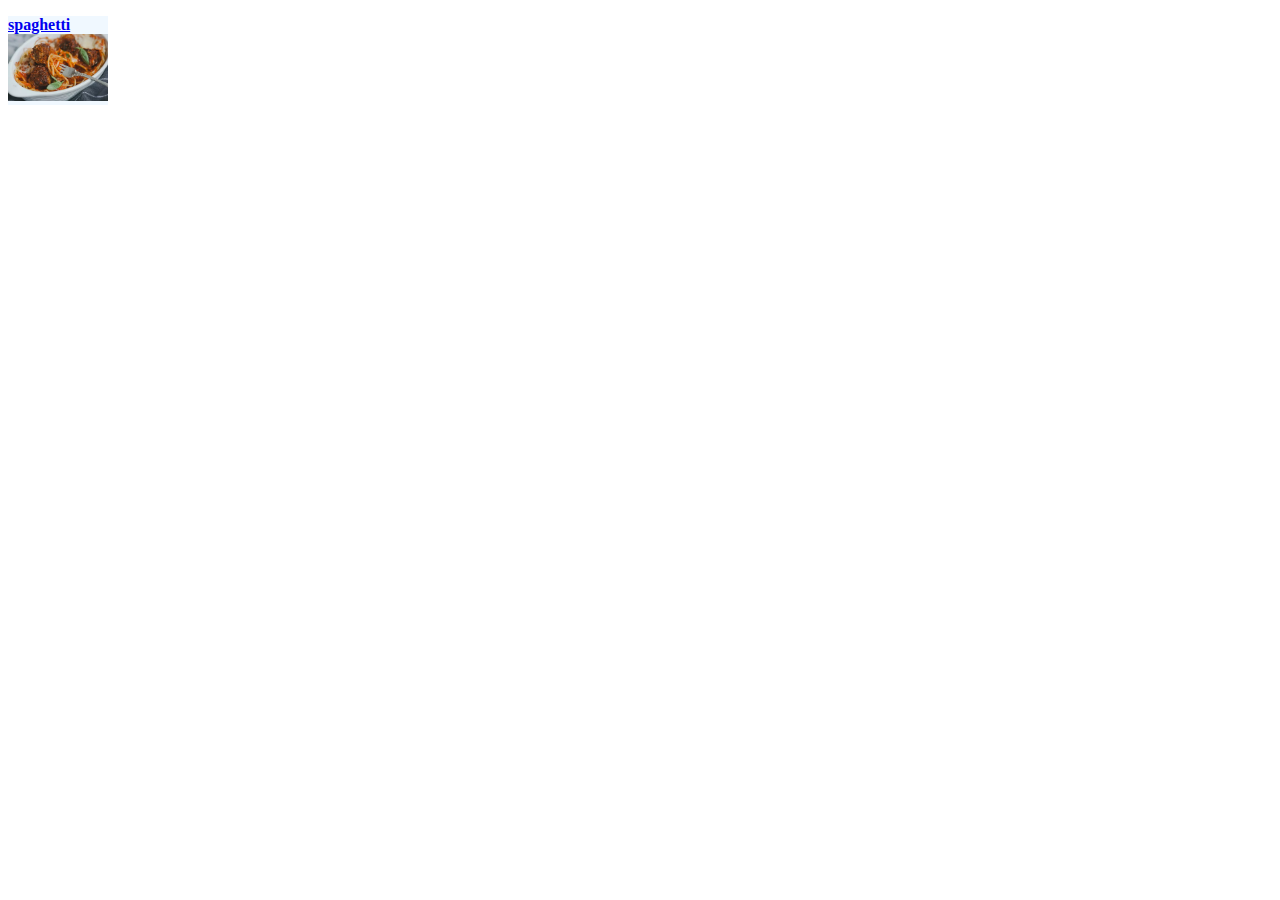
<file: index.html>
<!DOCTYPE html>
<html lang="en">
<head>
    <meta charset="UTF-8">
    <meta http-equiv="X-UA-Compatible" content="IE=edge">
    <meta name="viewport" content="width=device-width, initial-scale=1.0">
    <title>odin recipies</title>
    <link rel="stylesheet" href="style.css">
</head>
<body>
   <div>
    <a href="spaghetti.html"><p class="simg">spaghetti</pb><img src="spaghetti.webp" alt="" class="simg"></a>
   </div>
</body>
</html>
</file>
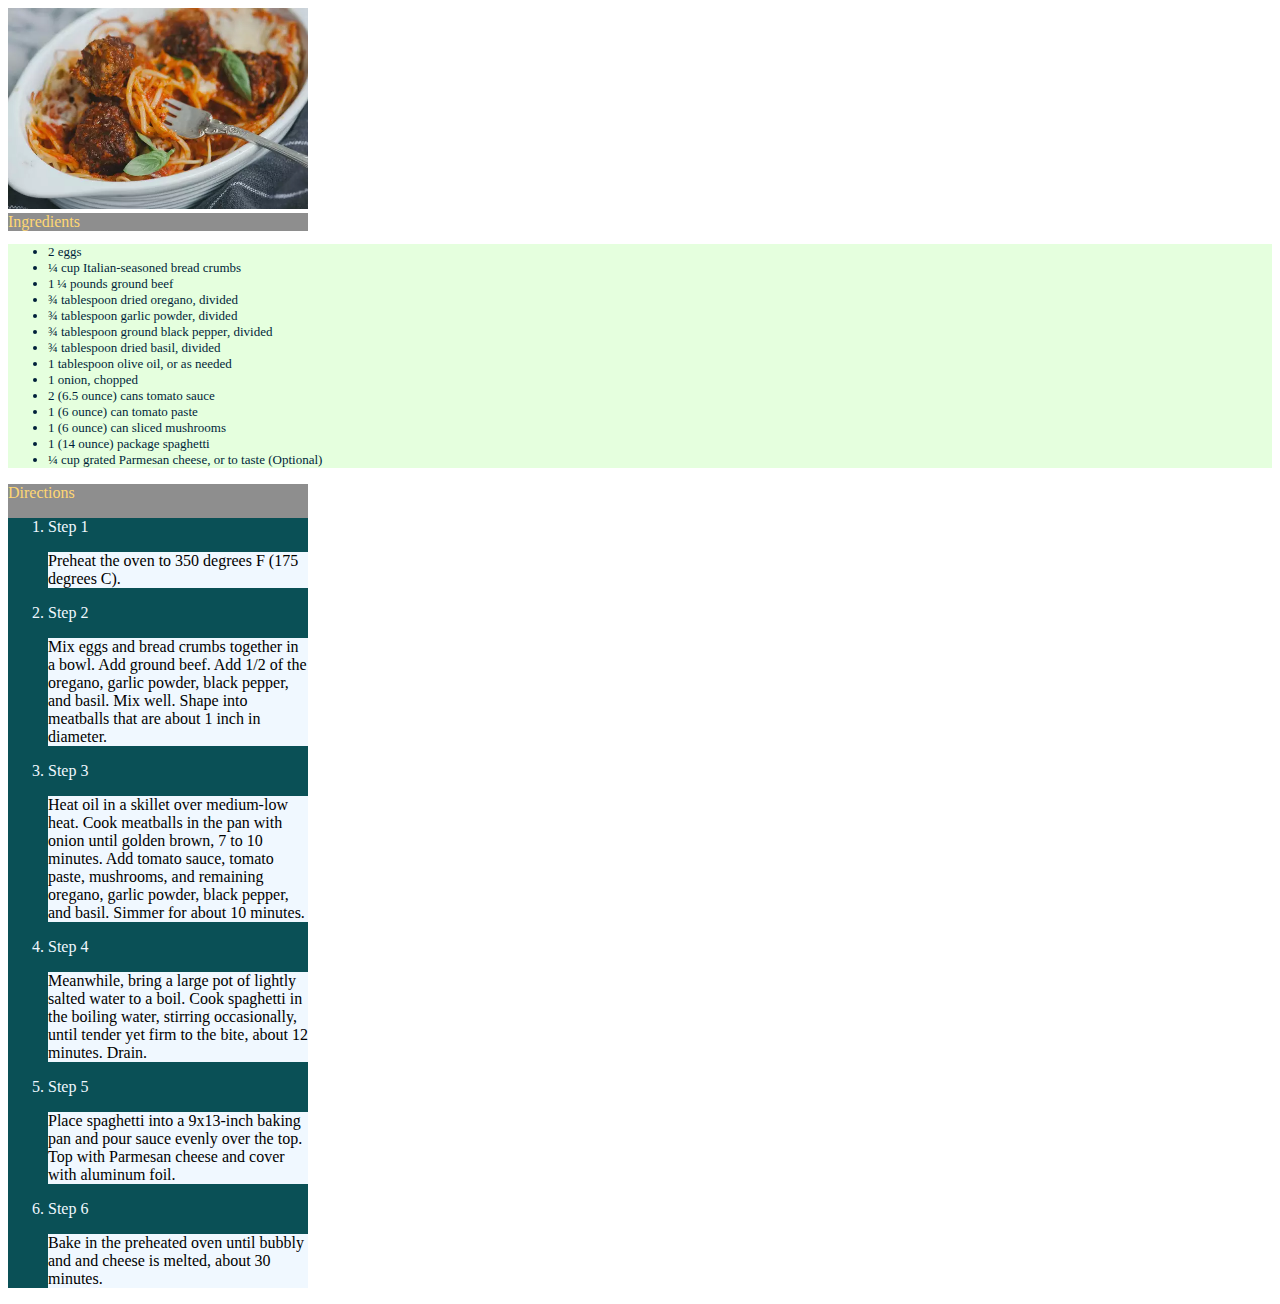
<file: spaghetti.html>
<!DOCTYPE html>
<html lang="en">
<head>
    <meta charset="UTF-8">
    <meta http-equiv="X-UA-Compatible" content="IE=edge">
    <meta name="viewport" content="width=device-width, initial-scale=1.0">
    <title>speghetti</title>
    <link rel="stylesheet" href="style.css">
</head>
<body>
    <div>
        <img src="spaghetti.webp" alt="" class="ssimg">
    </div>
    <div class="ssimg">
        Ingredients
    </div>
    <p class="ing">
        <ul class="ing">
        <li>2 eggs</li>  
        <li>¼ cup Italian-seasoned bread crumbs</li>  
        <li>1 ¼ pounds ground beef</li>  
        <li>¾ tablespoon dried oregano, divided
        </li>  
        <li>¾ tablespoon garlic powder, divided</li>  
        <li>¾ tablespoon ground black pepper, divided</li>  
        <li>¾ tablespoon dried basil, divided</li>  
        <li>1 tablespoon olive oil, or as needed</li>
        <li>1 onion, chopped</li>
        <li>2 (6.5 ounce) cans tomato sauce</li>  
        <li>1 (6 ounce) can tomato paste</li>  
        <li>1 (6 ounce) can sliced mushrooms</li>  
        <li>1 (14 ounce) package spaghetti
        </li>  
        <li>¼ cup grated Parmesan cheese, or to taste (Optional)</li>  
        </ul>
    </p>
    <div  class="ssimg">Directions
        <ol class="step">
            <li>Step 1
                <P class="pro">Preheat the oven to 350 degrees F (175 degrees C).</P>
            </li>
            <li>Step 2</li>
            <P class="pro">Mix eggs and bread crumbs together in a bowl. Add ground beef. Add 1/2 of the oregano, garlic powder, black pepper, and basil. Mix well. Shape into meatballs that are about 1 inch in diameter.</P>
            <li>Step 3
                <P class="pro">Heat oil in a skillet over medium-low heat. Cook meatballs in the pan with onion until golden brown, 7 to 10 minutes. Add tomato sauce, tomato paste, mushrooms, and remaining oregano, garlic powder, black pepper, and basil. Simmer for about 10 minutes.</P>
            </li>
            <li>Step 4
                <P class="pro">Meanwhile, bring a large pot of lightly salted water to a boil. Cook spaghetti in the boiling water, stirring occasionally, until tender yet firm to the bite, about 12 minutes. Drain.</P>
            </li>
            <li>Step 5
                <p class="pro">Place spaghetti into a 9x13-inch baking pan and pour sauce evenly over the top. Top with Parmesan cheese and cover with aluminum foil.</p>
            </li>
            <li>Step 6
                <p class="pro">Bake in the preheated oven until bubbly and and cheese is melted, about 30 minutes.</p>
            </li>
        </ol>
    </div>
</body>
</html>
</file>
<file: style.css>
.simg{
    height: auto;
    width: 100px;
    color: black;
    background-color: aliceblue;
    font-family:'Times New Roman', Times, serif ;
    font-weight: bold;
}
.ssimg{
    height: auto;
    width: 300px;
    color: rgb(255, 215, 115);
    background-color: rgb(142, 142, 142);
}
.ing{
    color: rgb(1, 31, 58);
    background-color: rgb(229, 255, 222);
    font-size:small ;
    font-weight: lighter;

}
.step{
    color: aliceblue;
    background-color: rgb(10, 80, 86);
}
.pro{
    color: black;
    background-color: aliceblue;
}
</file>
